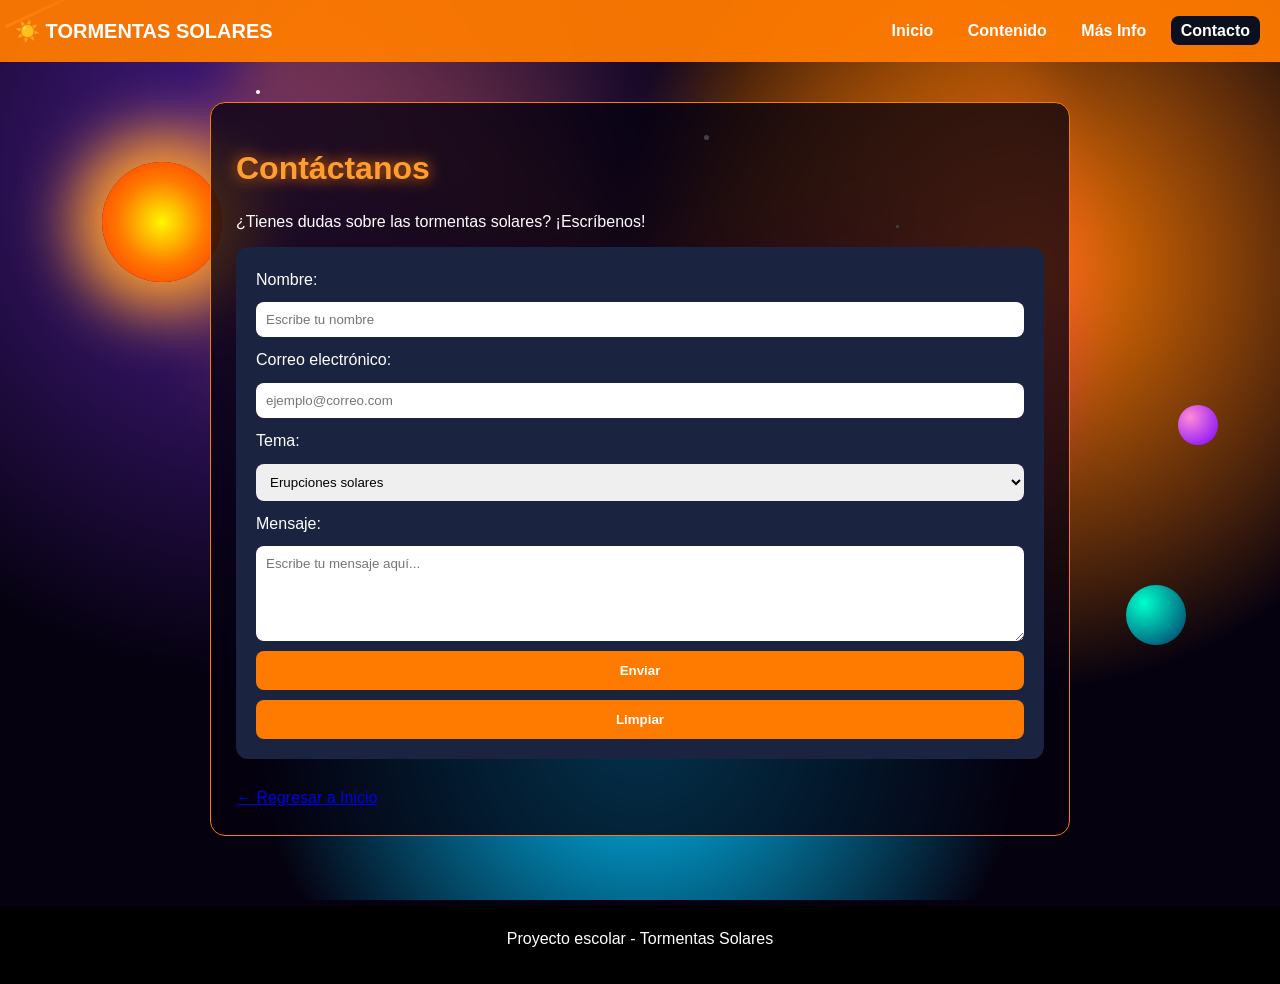
<file: contacto.html>
<!DOCTYPE html>
<html lang="es">
<head>
<meta charset="UTF-8">
<meta name="viewport" content="width=device-width, initial-scale=1.0">
<title>Contacto | Tormentas Solares</title>
<link rel="stylesheet" href="estilos.css">
</head>
<body>
<div class="galaxia">
  <div class="espiral"></div>
  <div class="sol"></div>
  <div class="planeta1"></div>
  <div class="planeta2"></div>
  <div class="fugaz"></div>
  <div class="estrella" style="width:4px;height:4px;top:10%;left:20%"></div>
  <div class="estrella" style="width:3px;height:3px;top:25%;left:70%;animation-delay:.5s"></div>
  <div class="estrella" style="width:5px;height:5px;top:15%;left:55%;animation-delay:1s"></div>
</div>

<header>
  <div class="logo">☀️ TORMENTAS SOLARES</div>
  <nav>
    <a href="index.html">Inicio</a>
    <a href="contenido.html">Contenido</a>
    <a href="adicional.html">Más Info</a>
    <a href="contacto.html" class="activo">Contacto</a>
  </nav>
</header>

<main>
  <section class="caja">
    <h1>Contáctanos</h1>
    <p>¿Tienes dudas sobre las tormentas solares? ¡Escríbenos!</p>
    <form>
      <label for="nombre">Nombre:</label>
      <input type="text" id="nombre" name="nombre" placeholder="Escribe tu nombre" required>
      <label for="correo">Correo electrónico:</label>
      <input type="email" id="correo" name="correo" placeholder="ejemplo@correo.com" required>
      <label for="tema">Tema:</label>
      <select id="tema" name="tema">
        <option>Erupciones solares</option>
        <option>Auroras</option>
        <option>Efectos en tecnología</option>
        <option>Otro</option>
      </select>
      <label for="mensaje">Mensaje:</label>
      <textarea id="mensaje" name="mensaje" rows="5" placeholder="Escribe tu mensaje aquí..." required></textarea>
      <button type="submit">Enviar</button>
      <button type="reset">Limpiar</button>
    </form>
    <br>
    <a href="index.html">← Regresar a Inicio</a>
  </section>
</main>
<footer><p>Proyecto escolar - Tormentas Solares</p></footer>
</body>
</html>
</file>
<file: estilos.css>
* { box-sizing: border-box; margin: 0; padding: 0; font-family: Arial, sans-serif; }
body { background: #05010f; color: #ffffff; line-height: 1.6; overflow-x: hidden; }

/* GALAXIA ANIMADA */
.galaxia { position: fixed; inset: 0; z-index: -1; background: radial-gradient(circle at 20% 20%, #4b1d8f 0%, transparent 40%), radial-gradient(circle at 80% 30%, #ff7b00 0%, transparent 35%), radial-gradient(circle at 50% 80%, #00c6ff 0%, transparent 40%), #05010f; overflow: hidden; }
.espiral { position: absolute; width: 900px; height: 900px; left: 50%; top: 30%; transform: translate(-50%,-50%); background: conic-gradient(from 0deg, transparent, #ff7b00, #ff00c8, #00c6ff, transparent, #ff7b00, transparent); border-radius: 50%; opacity: .28; filter: blur(25px); animation: girar 25s linear infinite; }
@keyframes girar { to { transform: translate(-50%,-50%) rotate(360deg); } }
.estrella { position: absolute; background: #fff; border-radius: 50%; animation: parpadeo 2s infinite alternate; }
@keyframes parpadeo { from { opacity: .2; transform: scale(.6); } to { opacity: 1; transform: scale(1.2); } }
.fugaz { position: absolute; width: 120px; height: 3px; background: linear-gradient(90deg, #fff, transparent); transform: rotate(-25deg); animation: fugaz 4s linear infinite; }
@keyframes fugaz { 0% { left: 90%; top: 5%; opacity: 0; } 10% { opacity: 1; } 30% { left: 10%; top: 35%; opacity: 0; } 100% { opacity: 0; } }
.sol { position: absolute; width: 120px; height: 120px; background: radial-gradient(circle, #fff700, #ff7b00, #ff2d00); border-radius: 50%; top: 18%; left: 8%; box-shadow: 0 0 60px 30px #ff9d2e; animation: latir 2.5s ease-in-out infinite; }
@keyframes latir { 0%,100% { transform: scale(1); } 50% { transform: scale(1.15); } }
.planeta1 { position: absolute; width: 60px; height: 60px; background: radial-gradient(circle at 30% 30%, #00ffcc, #003366); border-radius: 50%; top: 65%; left: 88%; animation: flotar 4s ease-in-out infinite; }
.planeta2 { position: absolute; width: 40px; height: 40px; background: radial-gradient(circle at 30% 30%, #ff8ad8, #7b00ff); border-radius: 50%; top: 45%; left: 92%; animation: flotar 5s ease-in-out infinite; }
@keyframes flotar { 0%,100% { transform: translateY(0); } 50% { transform: translateY(-20px); } }

/* CONTENIDO */
header { background: rgba(255,123,0,.95); padding: 15px; display: flex; justify-content: space-between; align-items: center; flex-wrap: wrap; position: sticky; top: 0; z-index: 10; }
.logo { font-weight: bold; font-size: 20px; color: white; }
nav a { color: white; text-decoration: none; margin: 0 5px; font-weight: bold; padding: 6px 10px; border-radius: 8px; }
nav a.activo, nav a:hover { background: #0b0f1e; }
.aviso { background: #ffdd00; color: #000; padding: 8px; font-weight: bold; }
.marquee2 { background: #1e2a5a; padding: 8px; margin-top: 20px; }
main { max-width: 900px; margin: auto; padding: 20px; }
.caja { background: rgba(5,1,15,.75); border-radius: 15px; padding: 25px; margin: 20px 0; border: 1px solid #ff7b00; }
h1 { color: #ff9d2e; margin: 15px 0; font-size: 32px; text-shadow: 0 0 15px #ff7b00; }
h2 { color: #ffd166; margin: 20px 0 10px; }
p, li { margin-bottom: 12px; }
img { width: 100%; border-radius: 12px; margin: 15px 0; border: 3px solid #ff7b00; }
.boton { display: inline-block; background: #ff7b00; color: white; padding: 12px 20px; text-decoration: none; border-radius: 10px; font-weight: bold; margin: 10px 0; animation: flotar 3s ease-in-out infinite; }
.tarjetas { display: flex; gap: 15px; margin: 20px 0; }
.tarjetas article { background: #1a2340; padding: 15px; border-radius: 12px; flex: 1; border: 1px solid #ff7b00; }
.dato { background: #ff7b00; padding: 15px; border-radius: 12px; margin-top: 20px; }
table { width: 100%; border-collapse: collapse; background: white; color: black; margin: 15px 0; }
th, td { border: 2px solid #ff7b00; padding: 10px; text-align: center; }
th { background: #0b0f1e; color: white; }
form { background: #1a2340; padding: 20px; border-radius: 12px; display: flex; flex-direction: column; gap: 10px; }
input, select, textarea { padding: 10px; border-radius: 8px; border: none; width: 100%; }
button { background: #ff7b00; color: white; border: none; padding: 12px; border-radius: 8px; font-weight: bold; cursor: pointer; }
footer { text-align: center; padding: 20px; background: #000; margin-top: 30px; }
footer a { color: #ff9d2e; }
@media (max-width: 600px) {
  header { flex-direction: column; text-align: center; }
  nav { margin-top: 10px; }
  h1 { font-size: 24px; }
  .tarjetas { flex-direction: column; }
  .sol { width: 70px; height: 70px; }
}
</file>
